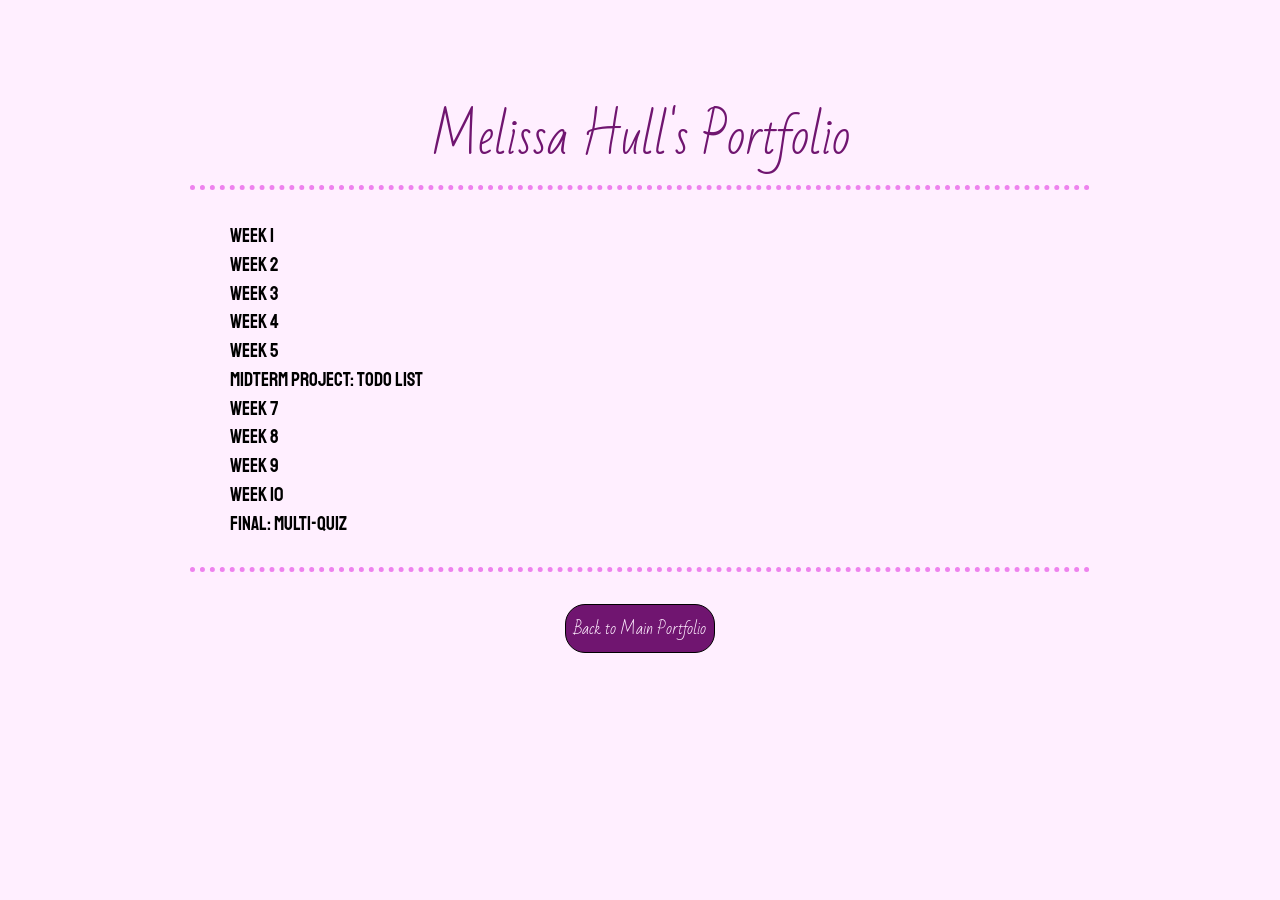
<file: WDD330/index.html>
<!DOCTYPE html>
<html lang="en">

<head>
  <meta charset="UTF-8">
  <meta name="viewport" content="width=device-width, initial-scale=1.0">
  <title>Melissa Hull Portfolio</title>
  <link href="css/main.css" rel="stylesheet">
  <link href="https://fonts.googleapis.com/css2?family=Bad+Script&family=Staatliches&display=swap" rel="stylesheet">
</head>
<body>
    <h1>Melissa Hull's Portfolio</h1>
    <div class="list">
        <ol></ol>
    </div>

    <div class="btn"><a href="../index.html"><button>Back to Main Portfolio</button></a></div>



    <script src="js/main.js"></script>
</body>

</html>
</file>
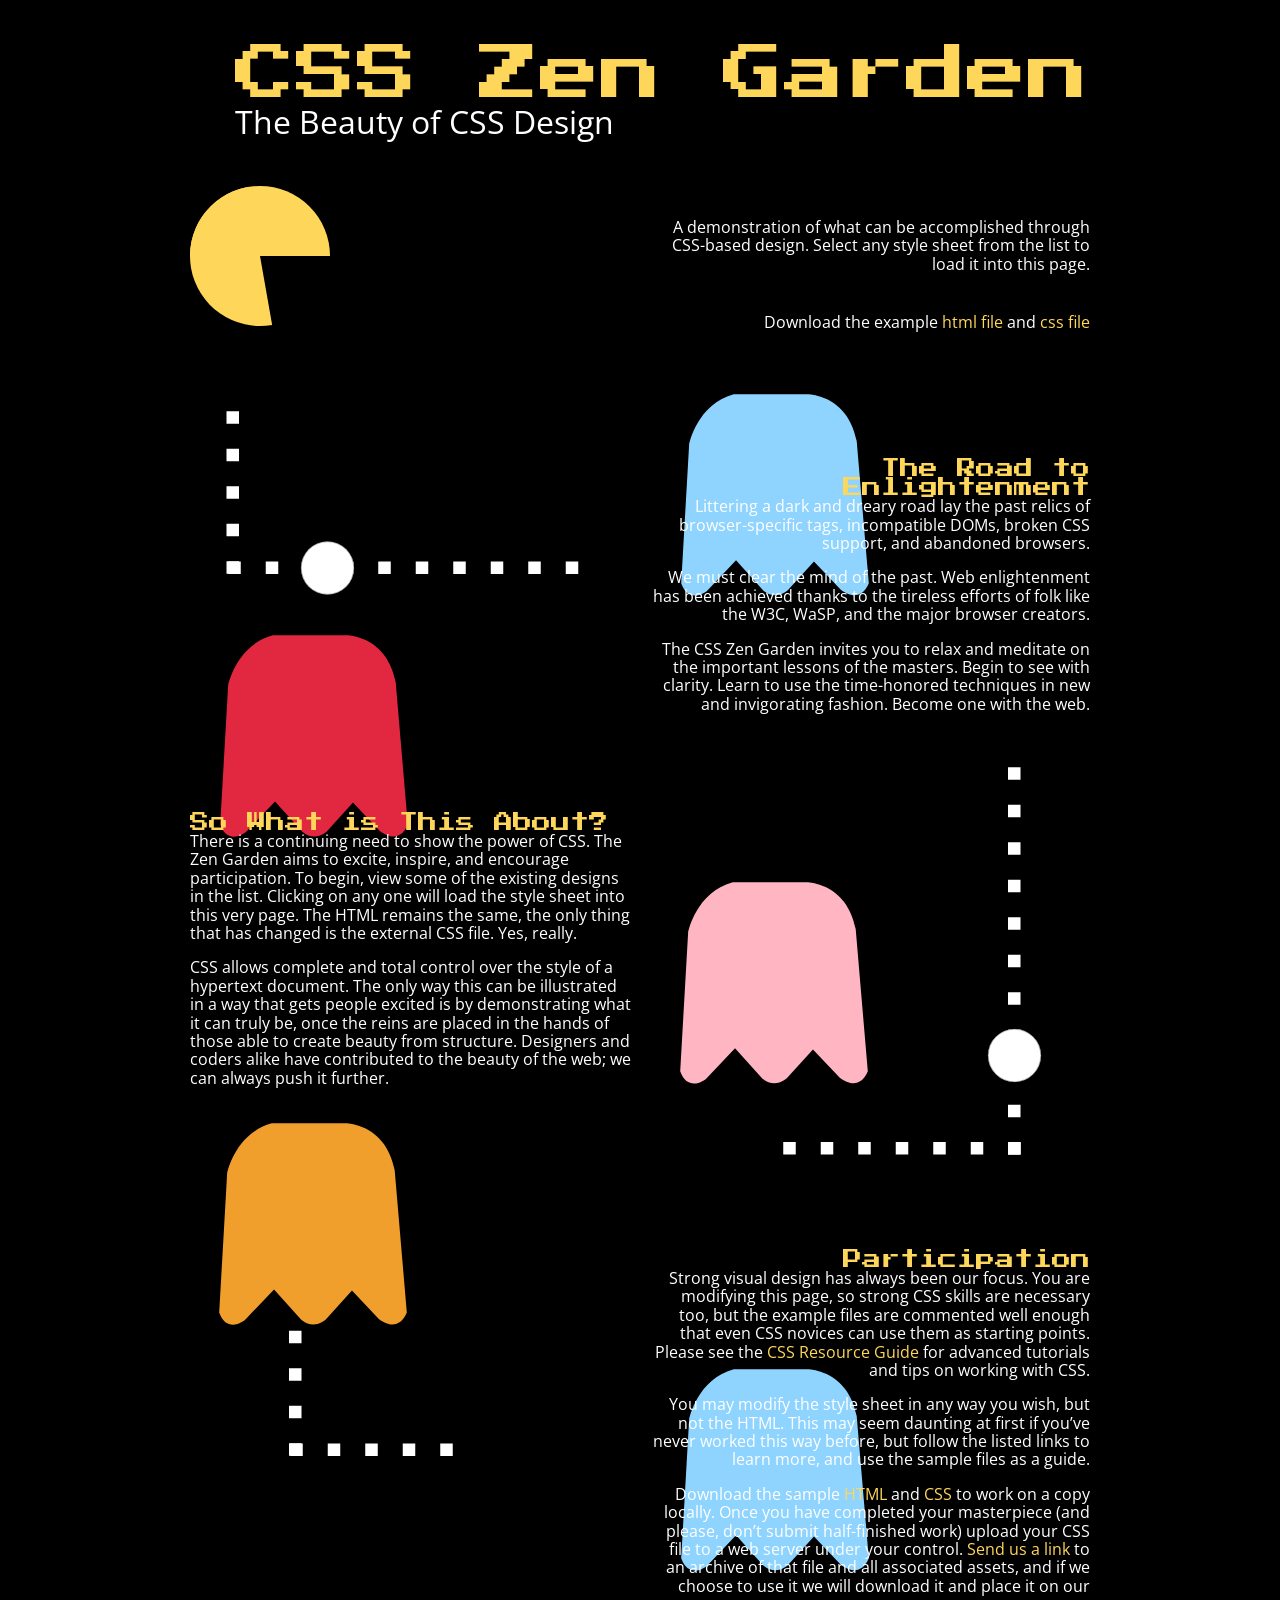
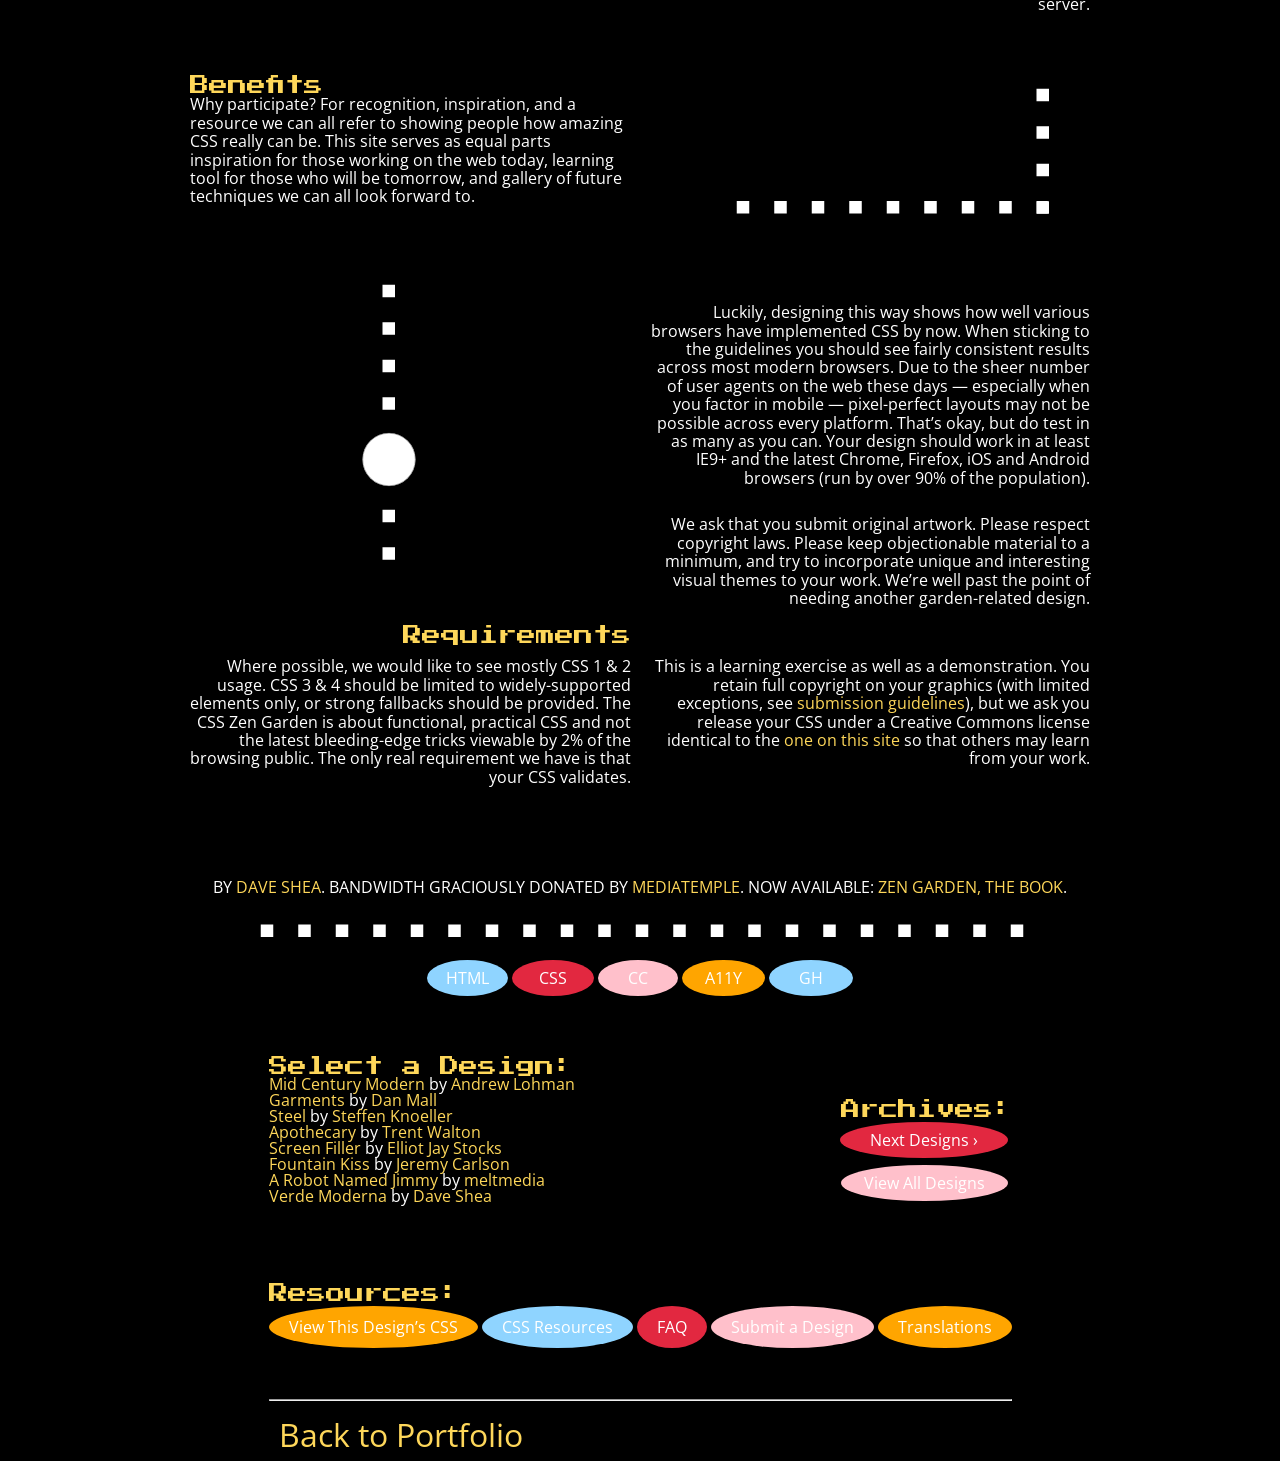
<file: ZenGarden/index.html>
<!DOCTYPE html>
<html lang="en">
<head>
	<meta charset="utf-8">
	<title>CSS Zen Garden: The Beauty of CSS Design</title>

<!--	<link rel="stylesheet" media="screen" href="style.css?v=8may2013">-->
  <link rel="stylesheet" media="screen" href="style.css">
	<link rel="alternate" type="application/rss+xml" title="RSS" href="http://www.csszengarden.com/zengarden.xml">

	<meta name="viewport" content="width=device-width, initial-scale=1.0">
	<meta name="author" content="Dave Shea">
	<meta name="description" content="A demonstration of what can be accomplished visually through CSS-based design.">
	<meta name="robots" content="all">


	<!--[if lt IE 9]>
	<script src="script/html5shiv.js"></script>
	<![endif]-->
</head>

<!--



	View source is a feature, not a bug. Thanks for your curiosity and
	interest in participating!

	Here are the submission guidelines for the new and improved csszengarden.com:

	- CSS3? Of course! Prefix for ALL browsers where necessary.
	- go responsive; test your layout at multiple screen sizes.
	- your browser testing baseline: IE9+, recent Chrome/Firefox/Safari, and iOS/Android
	- Graceful degradation is acceptable, and in fact highly encouraged.
	- use classes for styling. Don't use ids.
	- web fonts are cool, just make sure you have a license to share the files. Hosted 
	  services that are applied via the CSS file (ie. Google Fonts) will work fine, but
	  most that require custom HTML won't. TypeKit is supported, see the readme on this
	  page for usage instructions: https://github.com/mezzoblue/csszengarden.com/

	And a few tips on building your CSS file:

	- use :first-child, :last-child and :nth-child to get at non-classed elements
	- use ::before and ::after to create pseudo-elements for extra styling
	- use multiple background images to apply as many as you need to any element
	- use the Kellum Method for image replacement, if still needed. http://goo.gl/GXxdI
	- don't rely on the extra divs at the bottom. Use ::before and ::after instead.

		
-->

<body id="css-zen-garden">
<div class="page-wrapper">

	<section class="intro" id="zen-intro">
		<header role="banner">
			<h1>CSS Zen Garden</h1>
			<h2>The Beauty of <abbr title="Cascading Style Sheets">CSS</abbr> Design</h2>
		</header>

		<div class="summary" id="zen-summary" role="article">
			<p>A demonstration of what can be accomplished through <abbr title="Cascading Style Sheets">CSS</abbr>-based design. Select any style sheet from the list to load it into this page.</p>
			<p>Download the example <a href="/examples/index" title="This page's source HTML code, not to be modified.">html file</a> and <a href="/examples/style.css" title="This page's sample CSS, the file you may modify.">css file</a></p>
		</div>

		<div class="preamble" id="zen-preamble" role="article">
			<h3>The Road to Enlightenment</h3>
			<p>Littering a dark and dreary road lay the past relics of browser-specific tags, incompatible <abbr title="Document Object Model">DOM</abbr>s, broken <abbr title="Cascading Style Sheets">CSS</abbr> support, and abandoned browsers.</p>
			<p>We must clear the mind of the past. Web enlightenment has been achieved thanks to the tireless efforts of folk like the <abbr title="World Wide Web Consortium">W3C</abbr>, <abbr title="Web Standards Project">WaSP</abbr>, and the major browser creators.</p>
			<p>The CSS Zen Garden invites you to relax and meditate on the important lessons of the masters. Begin to see with clarity. Learn to use the time-honored techniques in new and invigorating fashion. Become one with the web.</p>
		</div>
	</section>

	<div class="main supporting" id="zen-supporting" role="main">
		<div class="explanation" id="zen-explanation" role="article">
			<h3>So What is This About?</h3>
			<p>There is a continuing need to show the power of <abbr title="Cascading Style Sheets">CSS</abbr>. The Zen Garden aims to excite, inspire, and encourage participation. To begin, view some of the existing designs in the list. Clicking on any one will load the style sheet into this very page. The <abbr title="HyperText Markup Language">HTML</abbr> remains the same, the only thing that has changed is the external <abbr title="Cascading Style Sheets">CSS</abbr> file. Yes, really.</p>
			<p><abbr title="Cascading Style Sheets">CSS</abbr> allows complete and total control over the style of a hypertext document. The only way this can be illustrated in a way that gets people excited is by demonstrating what it can truly be, once the reins are placed in the hands of those able to create beauty from structure. Designers and coders alike have contributed to the beauty of the web; we can always push it further.</p>
		</div>

		<div class="participation" id="zen-participation" role="article">
			<h3>Participation</h3>
			<p>Strong visual design has always been our focus. You are modifying this page, so strong <abbr title="Cascading Style Sheets">CSS</abbr> skills are necessary too, but the example files are commented well enough that even <abbr title="Cascading Style Sheets">CSS</abbr> novices can use them as starting points. Please see the <a href="http://www.mezzoblue.com/zengarden/resources/" title="A listing of CSS-related resources"><abbr title="Cascading Style Sheets">CSS</abbr> Resource Guide</a> for advanced tutorials and tips on working with <abbr title="Cascading Style Sheets">CSS</abbr>.</p>
			<p>You may modify the style sheet in any way you wish, but not the <abbr title="HyperText Markup Language">HTML</abbr>. This may seem daunting at first if you&#8217;ve never worked this way before, but follow the listed links to learn more, and use the sample files as a guide.</p>
			<p>Download the sample <a href="/examples/index" title="This page's source HTML code, not to be modified.">HTML</a> and <a href="/examples/style.css" title="This page's sample CSS, the file you may modify.">CSS</a> to work on a copy locally. Once you have completed your masterpiece (and please, don&#8217;t submit half-finished work) upload your <abbr title="Cascading Style Sheets">CSS</abbr> file to a web server under your control. <a href="http://www.mezzoblue.com/zengarden/submit/" title="Use the contact form to send us your CSS file">Send us a link</a> to an archive of that file and all associated assets, and if we choose to use it we will download it and place it on our server.</p>
		</div>

		<div class="benefits" id="zen-benefits" role="article">
			<h3>Benefits</h3>
			<p>Why participate? For recognition, inspiration, and a resource we can all refer to showing people how amazing <abbr title="Cascading Style Sheets">CSS</abbr> really can be. This site serves as equal parts inspiration for those working on the web today, learning tool for those who will be tomorrow, and gallery of future techniques we can all look forward to.</p>
		</div>

		<div class="requirements" id="zen-requirements" role="article">
			<h3>Requirements</h3>
			<p>Where possible, we would like to see mostly <abbr title="Cascading Style Sheets, levels 1 and 2">CSS 1 &amp; 2</abbr> usage. <abbr title="Cascading Style Sheets, levels 3 and 4">CSS 3 &amp; 4</abbr> should be limited to widely-supported elements only, or strong fallbacks should be provided. The CSS Zen Garden is about functional, practical <abbr title="Cascading Style Sheets">CSS</abbr> and not the latest bleeding-edge tricks viewable by 2% of the browsing public. The only real requirement we have is that your <abbr title="Cascading Style Sheets">CSS</abbr> validates.</p>
			<p>Luckily, designing this way shows how well various browsers have implemented <abbr title="Cascading Style Sheets">CSS</abbr> by now. When sticking to the guidelines you should see fairly consistent results across most modern browsers. Due to the sheer number of user agents on the web these days &#8212; especially when you factor in mobile &#8212; pixel-perfect layouts may not be possible across every platform. That&#8217;s okay, but do test in as many as you can. Your design should work in at least IE9+ and the latest Chrome, Firefox, iOS and Android browsers (run by over 90% of the population).</p>
			<p>We ask that you submit original artwork. Please respect copyright laws. Please keep objectionable material to a minimum, and try to incorporate unique and interesting visual themes to your work. We&#8217;re well past the point of needing another garden-related design.</p>
			<p>This is a learning exercise as well as a demonstration. You retain full copyright on your graphics (with limited exceptions, see <a href="http://www.mezzoblue.com/zengarden/submit/guidelines/">submission guidelines</a>), but we ask you release your <abbr title="Cascading Style Sheets">CSS</abbr> under a Creative Commons license identical to the <a href="http://creativecommons.org/licenses/by-nc-sa/3.0/" title="View the Zen Garden's license information.">one on this site</a> so that others may learn from your work.</p>
			<p role="contentinfo">By <a href="http://www.mezzoblue.com/">Dave Shea</a>. Bandwidth graciously donated by <a href="http://www.mediatemple.net/">mediatemple</a>. Now available: <a href="http://www.amazon.com/exec/obidos/ASIN/0321303474/mezzoblue-20/">Zen Garden, the book</a>.</p>
		</div>

		<footer>
			<a href="http://validator.w3.org/check/referer" title="Check the validity of this site&#8217;s HTML" class="zen-validate-html">HTML</a>
			<a href="http://jigsaw.w3.org/css-validator/check/referer" title="Check the validity of this site&#8217;s CSS" class="zen-validate-css">CSS</a>
			<a href="http://creativecommons.org/licenses/by-nc-sa/3.0/" title="View the Creative Commons license of this site: Attribution-NonCommercial-ShareAlike." class="zen-license">CC</a>
			<a href="http://mezzoblue.com/zengarden/faq/#aaa" title="Read about the accessibility of this site" class="zen-accessibility">A11y</a>
			<a href="https://github.com/mezzoblue/csszengarden.com" title="Fork this site on Github" class="zen-github">GH</a>
		</footer>

	</div>


    <aside class="sidebar" role="complementary">
        <div class="wrapper">

            <div class="design-selection" id="design-selection">
                <h3 class="select">Select a Design:</h3>
                <nav role="navigation">
                    <ul>
                        <li>
                            <a href="/221/" class="design-name">Mid Century Modern</a> by						<a href="http://andrewlohman.com/" class="designer-name">Andrew Lohman</a>
                        </li>
                        <li>
                            <a href="/220/" class="design-name">Garments</a> by						<a href="http://danielmall.com/" class="designer-name">Dan Mall</a>
                        </li>
                        <li>
                            <a href="/219/" class="design-name">Steel</a> by						<a href="http://steffen-knoeller.de" class="designer-name">Steffen Knoeller</a>
                        </li>
                        <li>
                            <a href="/218/" class="design-name">Apothecary</a> by						<a href="http://trentwalton.com" class="designer-name">Trent Walton</a>
                        </li>
                        <li>
                            <a href="/217/" class="design-name">Screen Filler</a> by						<a href="http://elliotjaystocks.com/" class="designer-name">Elliot Jay Stocks</a>
                        </li>
                        <li>
                            <a href="/216/" class="design-name">Fountain Kiss</a> by						<a href="http://jeremycarlson.com" class="designer-name">Jeremy Carlson</a>
                        </li>
                        <li>
                            <a href="/215/" class="design-name">A Robot Named Jimmy</a> by						<a href="http://meltmedia.com/" class="designer-name">meltmedia</a>
                        </li>
                        <li>
                            <a href="/214/" class="design-name">Verde Moderna</a> by						<a href="http://www.mezzoblue.com/" class="designer-name">Dave Shea</a>
                        </li>
                    </ul>
                </nav>
            </div>

            <div class="design-archives" id="design-archives">
                <h3 class="archives">Archives:</h3>
                <nav role="navigation">
                    <ul>
                        <li class="next">
                            <a href="/214/page1">
                                Next Designs <span class="indicator">&rsaquo;</span>
                            </a>
                        </li>
                        <li class="viewall">
                            <a href="http://www.mezzoblue.com/zengarden/alldesigns/" title="View every submission to the Zen Garden.">
                                View All Designs
                            </a>
                        </li>
                    </ul>
                </nav>
            </div>

            <div class="zen-resources" id="zen-resources">
                <h3 class="resources">Resources:</h3>
                <ul>
                    <li class="view-css">
                        <a href="style.css" title="View the source CSS file of the currently-viewed design.">
                            View This Design&#8217;s <abbr title="Cascading Style Sheets">CSS</abbr>
                        </a>
                    </li>
                    <li class="css-resources">
                        <a href="http://www.mezzoblue.com/zengarden/resources/" title="Links to great sites with information on using CSS.">
                            <abbr title="Cascading Style Sheets">CSS</abbr> Resources
                        </a>
                    </li>
                    <li class="zen-faq">
                        <a href="http://www.mezzoblue.com/zengarden/faq/" title="A list of Frequently Asked Questions about the Zen Garden.">
                            <abbr title="Frequently Asked Questions">FAQ</abbr>
                        </a>
                    </li>
                    <li class="zen-submit">
                        <a href="http://www.mezzoblue.com/zengarden/submit/" title="Send in your own CSS file.">
                            Submit a Design
                        </a>
                    </li>
                    <li class="zen-translations">
                        <a href="http://www.mezzoblue.com/zengarden/translations/" title="View translated versions of this page.">
                            Translations
                        </a>
                    </li>
                </ul>
            </div>

        </div>
        <hr />
        <h2 style="padding: 10px"><a href="../">Back to Portfolio</a></h2>

    </aside>


</div>

<!--

	These superfluous divs/spans were originally provided as catch-alls to add extra imagery.
	These days we have full ::before and ::after support, favour using those instead.
	These only remain for historical design compatibility. They might go away one day.
		
-->
<div class="extra1" role="presentation"></div><div class="extra2" role="presentation"></div><div class="extra3" role="presentation"></div>
<div class="extra4" role="presentation"></div><div class="extra5" role="presentation"></div><div class="extra6" role="presentation"></div>

</body>
</html>
</file>
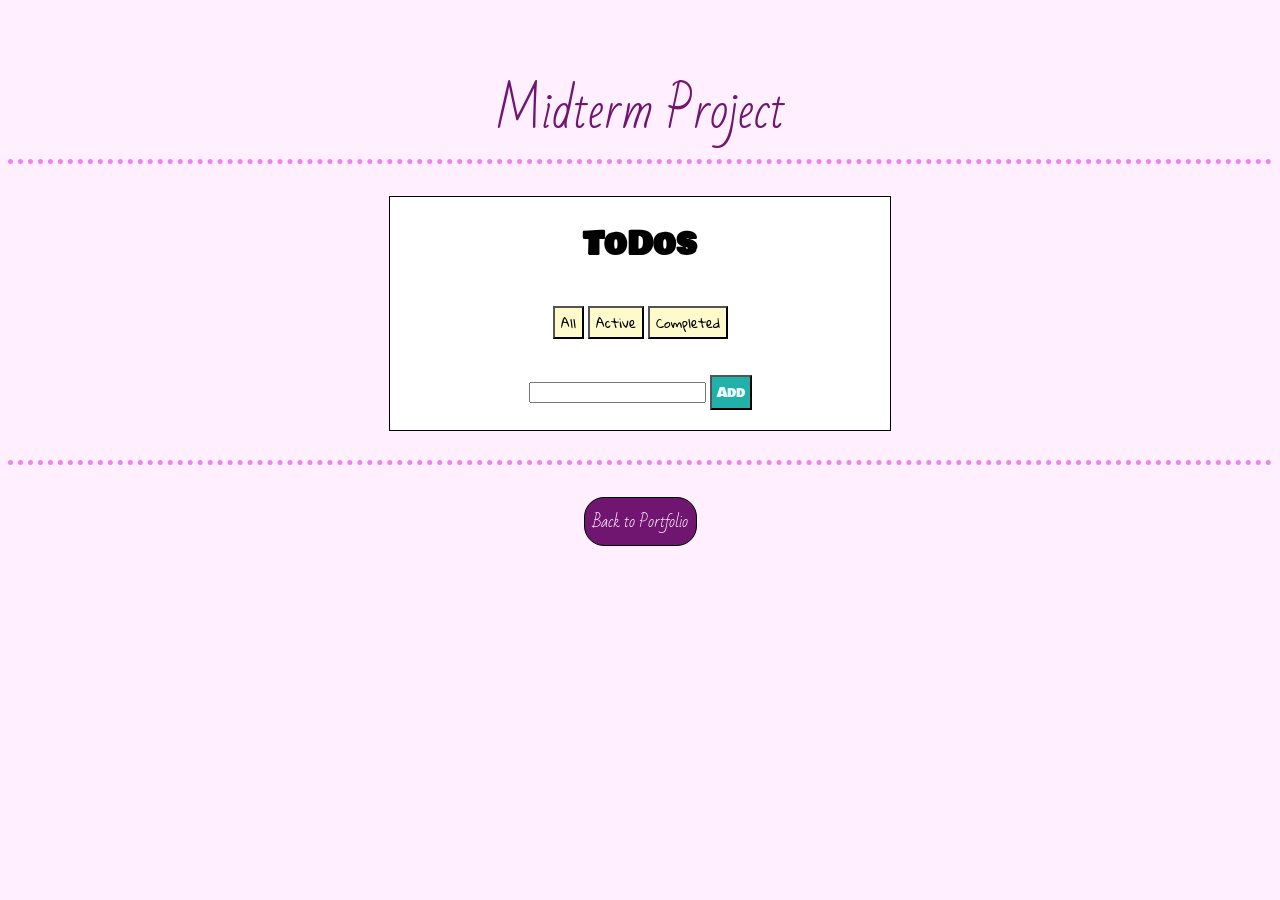
<file: WDD330/todo/index.html>
<!DOCTYPE html>
<html lang="en">

<head>
  <meta charset="UTF-8">
  <meta name="viewport" content="width=device-width, initial-scale=1.0">
  <title>ToDo List</title>
  <link href="https://fonts.googleapis.com/css2?family=Bowlby+One+SC&family=Gloria+Hallelujah&display=swap"
    rel="stylesheet">
  <script type="module" src="js/ToDo.js"></script>
  <link rel="stylesheet" type="text/css" href="css/main.css">
  <link href="https://fonts.googleapis.com/css2?family=Bad+Script&family=Staatliches&display=swap" rel="stylesheet">

  <style>
    body {
      background-color: rgb(255, 239, 255);
    }

    .portfolio {
      font: 3rem 'Bad Script', cursive;
      padding: 2rem 2rem 0;
      text-align: center;
      color: rgb(112, 21, 112);
      border-bottom: violet 5px dotted;
    }

    #portfoliobtn {
      background-color: rgb(112, 21, 112);
      border: 1px black solid;
      border-radius: 20px;
      padding: .5rem;
      color: rgb(255, 239, 255);
      font: 1rem 'Bad Script', cursive;
      cursor: pointer;
      transition: box-shadow .3s ease-in-out;
      margin: 1rem;
    }

    .btn {
      text-align: center;
      border-top: violet 5px dotted;
      padding-top: 1rem;
      margin-top: 1.8rem;
      clear: both;
    }

    #portfoliobtn:hover {
      box-shadow: 0 0 40px 40px violet;
    }
  </style>
</head>

<body>
  <h1 class="portfolio">Midterm Project</h1>

  <div class="container">
    <h1>ToDos</h1>

    <div class="todos-wrapper">
      <div id="todos">

      </div>

      <div class="todo-filters">
        <button id='allFilter'>All</button>
        <button id='activeFilter'>Active</button>
        <button id='completedFilter'>Completed</button>
      </div>
    </div>

    <div class="add-todo-wrapper">
      <input id="todoInput" type="text">
      <button id="addBtn">Add</button>
    </div>
  </div>

  <div class='btn'><a href=" ../index.html"> <button id="portfoliobtn">Back to Portfolio</button></a></div>
</body>

</html>
</file>
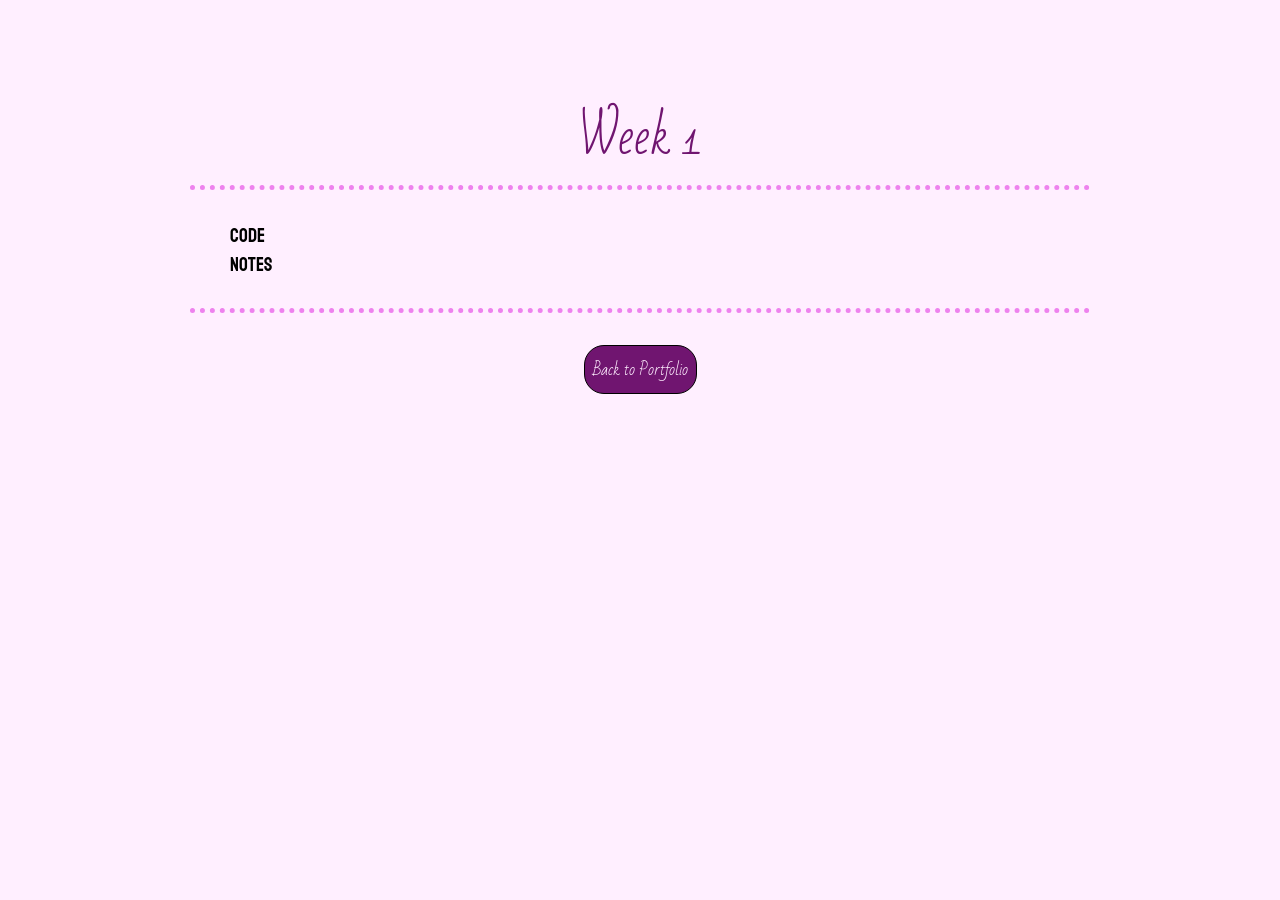
<file: WDD330/week1/index.html>
<!DOCTYPE html>
<html lang="en">

<head>
  <meta charset="UTF-8">
  <meta name="viewport" content="width=device-width, initial-scale=1.0">
  <title>Week 1</title>
  <link href="../css/main.css" rel="stylesheet">
  <link href="https://fonts.googleapis.com/css2?family=Bad+Script&family=Staatliches&display=swap" rel="stylesheet">
</head>

<body>
  <h1>Week 1</h1>

  <ul>
    <li><a href='code.html'>Code</a></li>
    <li><a href="notes.html">Notes</a></li>
  </ul>

  <div class="btn"><a href="../index.html"><button>Back to Portfolio</button></a></div>

</body>

</html>
</file>
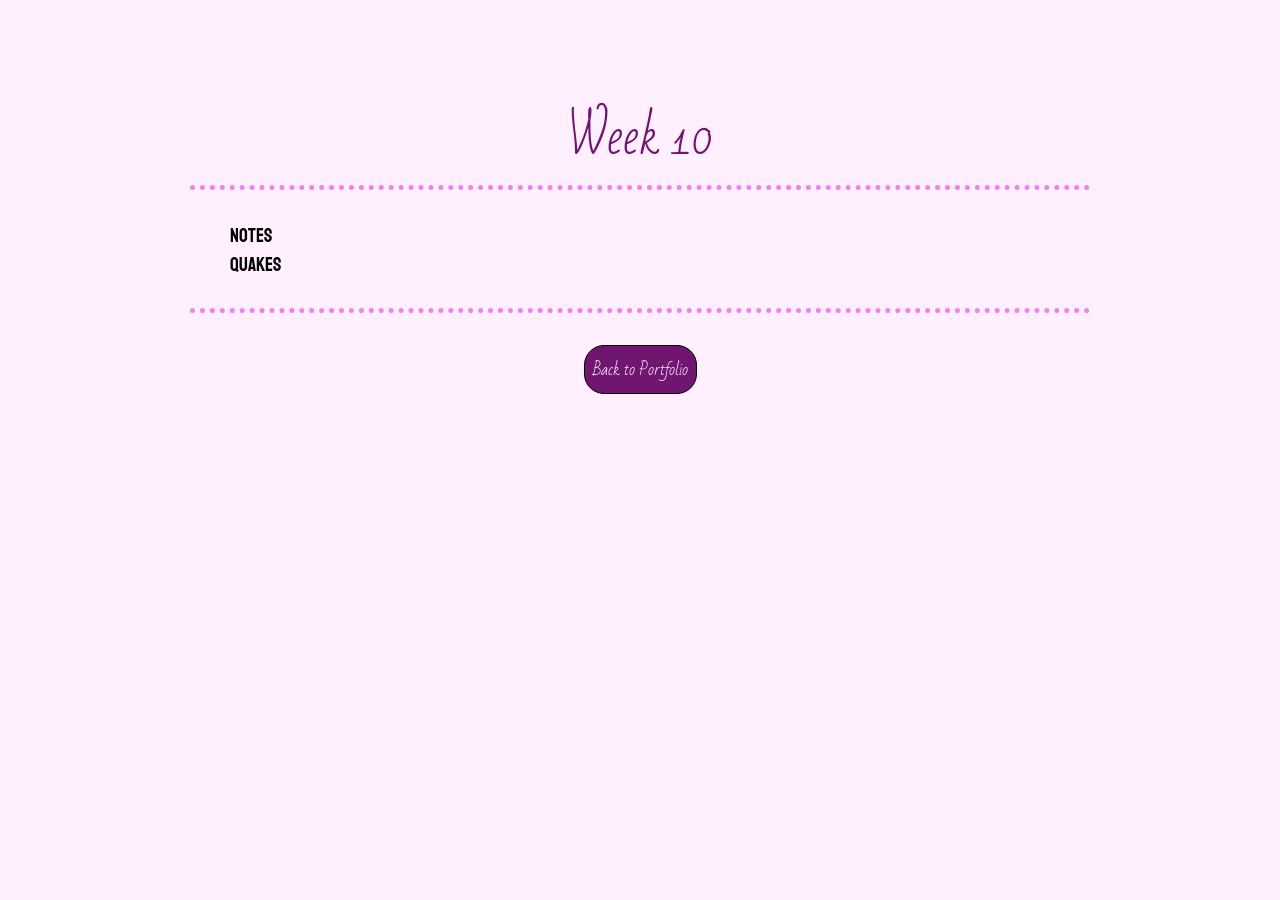
<file: WDD330/week10/index.html>
<!DOCTYPE html>
<html lang="en">
<head>
  <meta charset="UTF-8">
  <meta name="viewport" content="width=device-width, initial-scale=1.0">
  <title>Week 10</title>
  <link href="../css/main.css" rel="stylesheet">
  <link href="https://fonts.googleapis.com/css2?family=Bad+Script&family=Staatliches&display=swap" rel="stylesheet">

</head>
<body>
  <body>
    <h1>Week 10</h1>
    <ul>
<!--    <li><a href='code.html'>Code</a></li>-->
        <li><a href="notes.html">Notes</a></li>
        <li><a href="quakes.html">Quakes</a></li>
    </ul>
    

    <div class="btn"><a href="../index.html"><button>Back to Portfolio</button></a></div>
  </body>
</body>
</html>
</file>
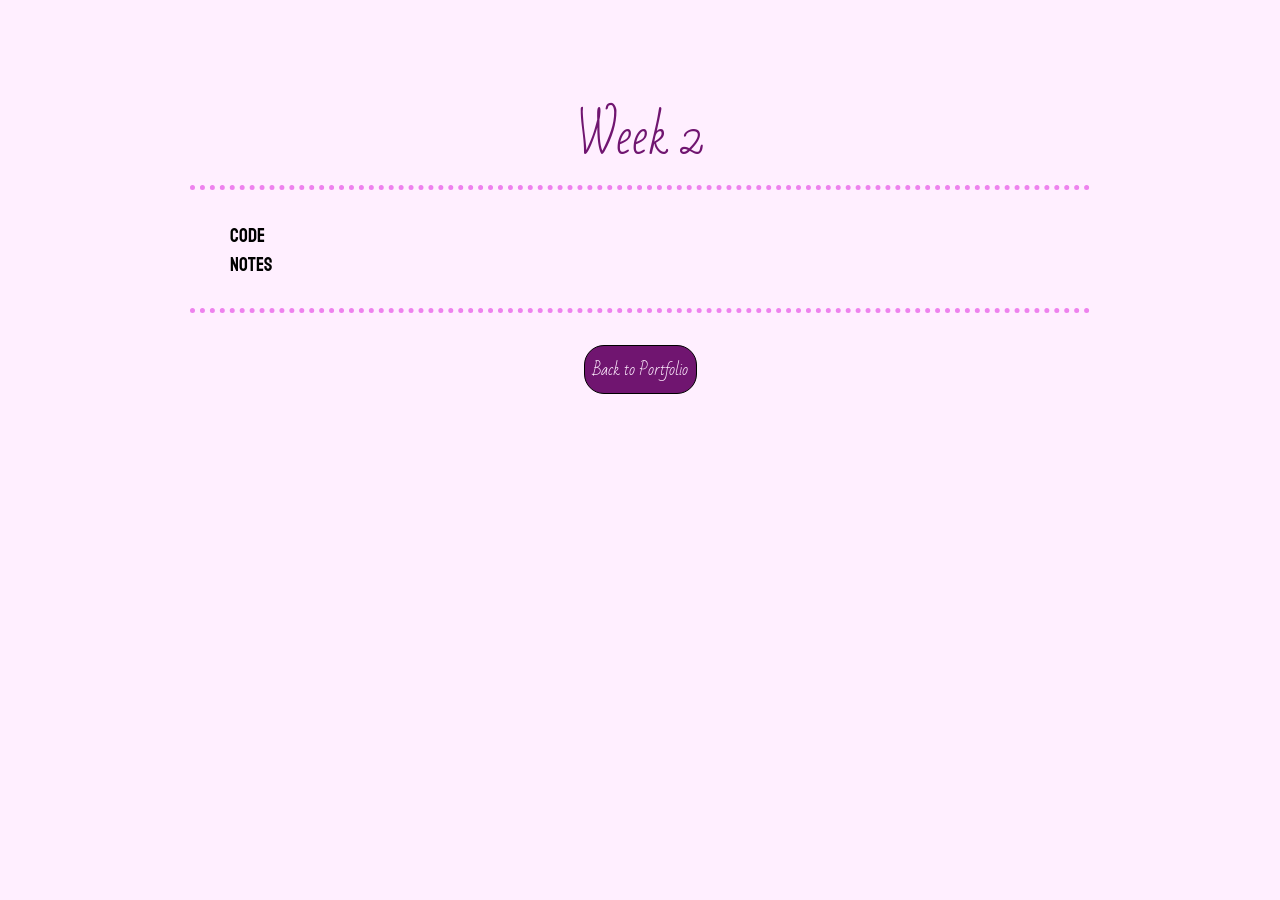
<file: WDD330/week2/index.html>
<!DOCTYPE html>
<html lang="en">
<head>
    <meta charset="UTF-8">
    <meta name="viewport" content="width=device-width, initial-scale=1.0">
    <title>Week 2</title>
    <link href="../css/main.css" rel="stylesheet">
    <link href="https://fonts.googleapis.com/css2?family=Bad+Script&family=Staatliches&display=swap" rel="stylesheet">

</head>
<body>
    <h1>Week 2</h1>
    <ul>
        <li><a href='code.html'>Code</a></li>
        <li><a href="notes.html">Notes</a></li>
    </ul>

    <div class="btn"><a href="../index.html"><button>Back to Portfolio</button></a></div>
 
</body>
</html>
</file>
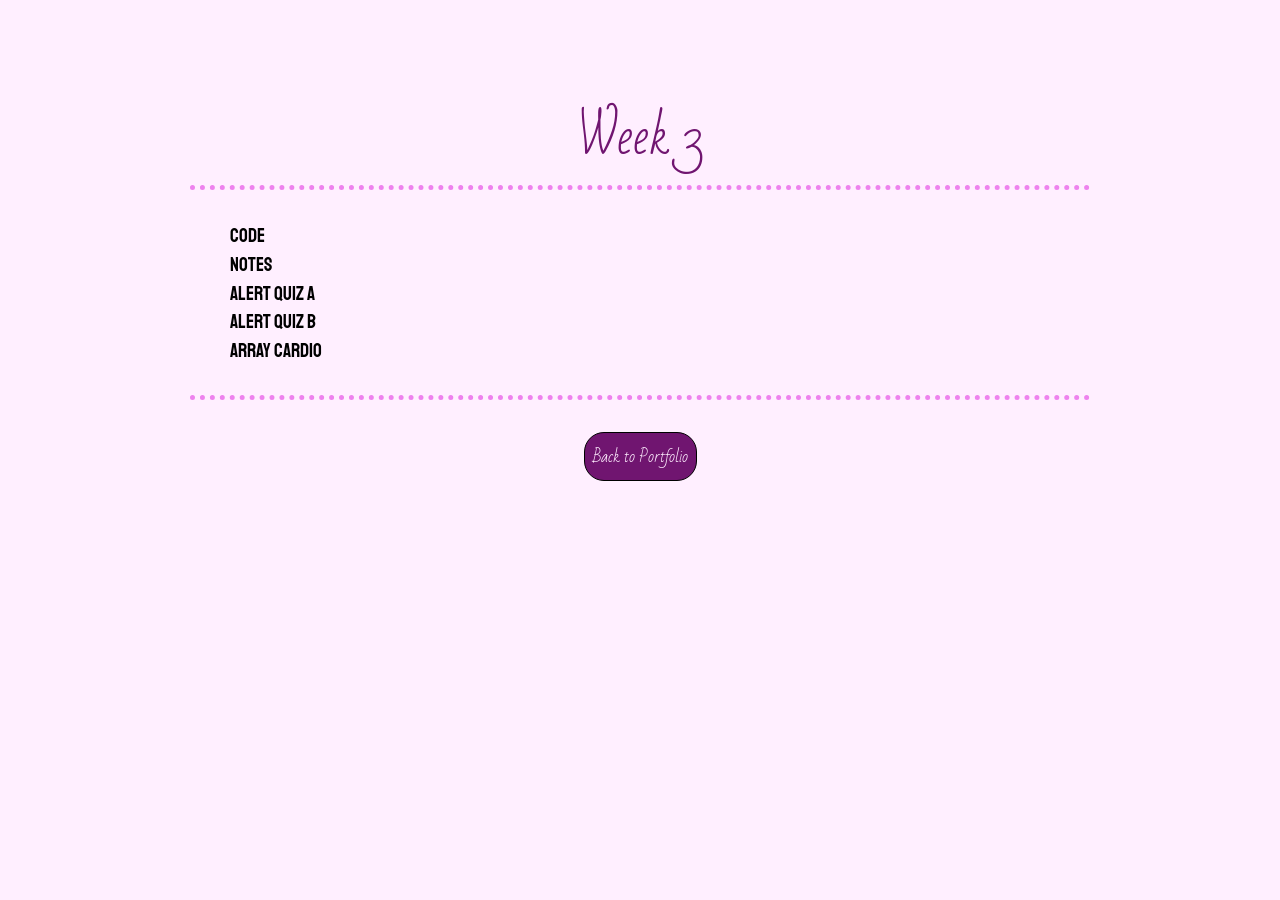
<file: WDD330/week3/index.html>
<!DOCTYPE html>
<html lang="en">
<head>
    <meta charset="UTF-8">
    <meta name="viewport" content="width=device-width, initial-scale=1.0">
    <title>Week 3</title>
    <link href="../css/main.css" rel="stylesheet">
    <link href="https://fonts.googleapis.com/css2?family=Bad+Script&family=Staatliches&display=swap" rel="stylesheet">

</head>
<body>
    <h1>Week 3</h1>
    <ul>
        <li><a href='code.html'>Code</a></li>
        <li><a href="notes.html">Notes</a></li>
        <li><a href="quizA.html">Alert Quiz A</a></li>
        <li><a href="quizB.html">Alert Quiz B</a></li>
        <li><a href="arraycardio.html">Array Cardio</a></li>
    </ul>

    <div class="btn"><a href="../index.html"><button>Back to Portfolio</button></a></div>
  </body>
</html>
</file>
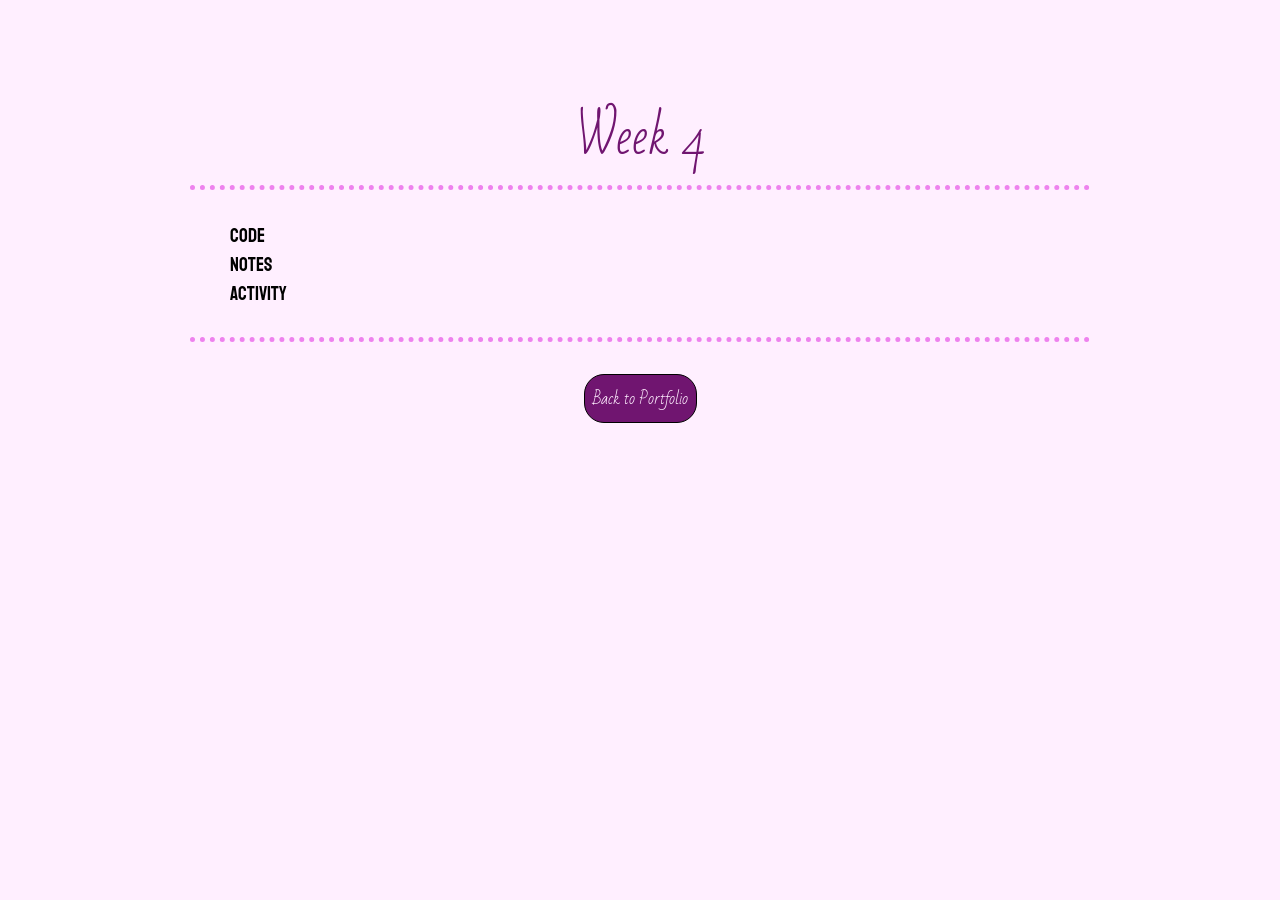
<file: WDD330/week4/index.html>
<!DOCTYPE html>
<html lang="en">
<head>
    <meta charset="UTF-8">
    <meta name="viewport" content="width=device-width, initial-scale=1.0">
    <title>Week 4</title>
    <link href="../css/main.css" rel="stylesheet">
    <link href="https://fonts.googleapis.com/css2?family=Bad+Script&family=Staatliches&display=swap" rel="stylesheet">

</head>
<body>
    <h1>Week 4</h1>
    <ul>
        <li><a href='code/code.html'>Code</a></li>
        <li><a href="notes.html">Notes</a></li>
        <li><a href="activity/index.html">Activity</a></li>
    </ul>

    <div class="btn"><a href="../index.html"><button>Back to Portfolio</button></a></div>
  </body>
</html>
</file>
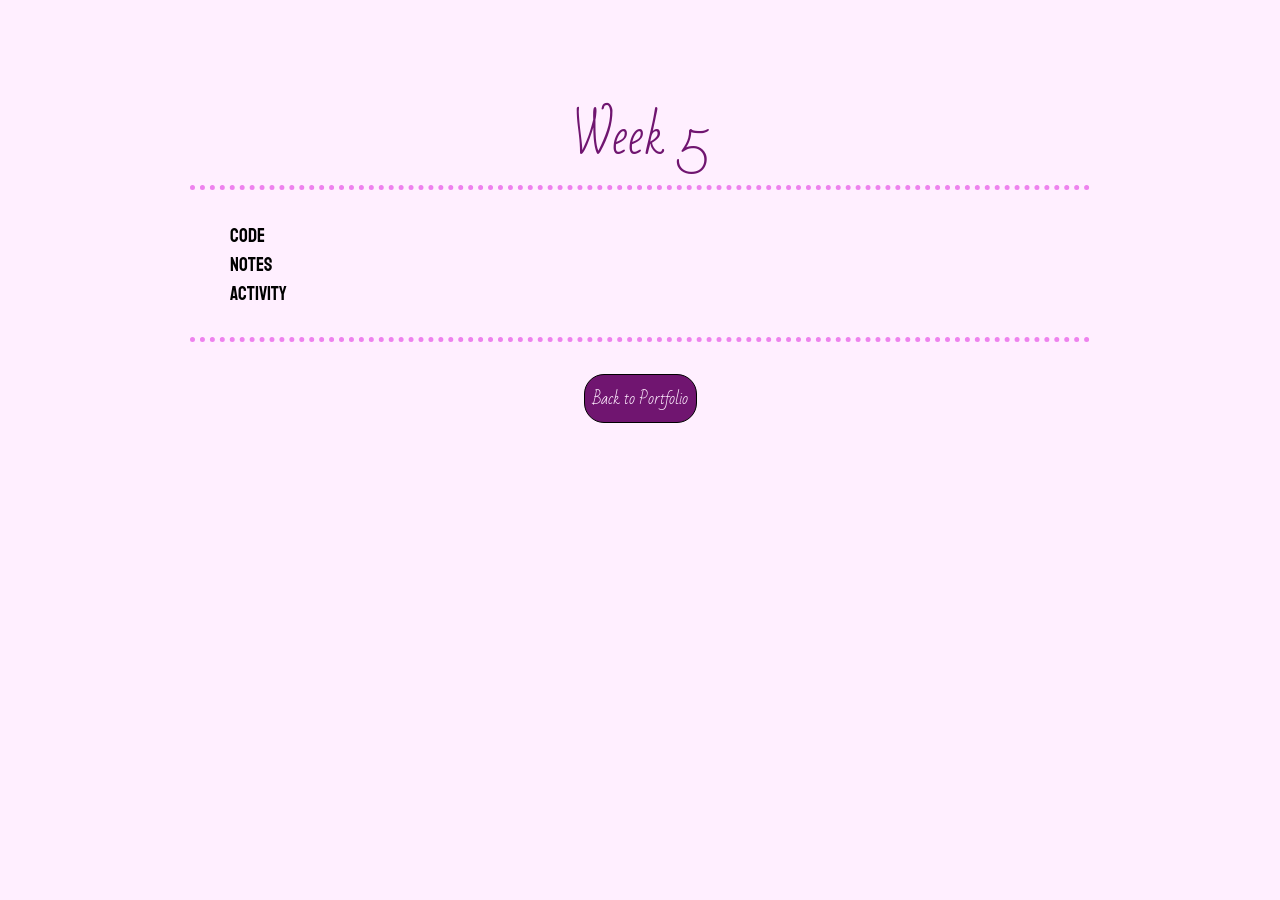
<file: WDD330/week5/index.html>
<!DOCTYPE html>
<html lang="en">
<head>
    <meta charset="UTF-8">
    <meta name="viewport" content="width=device-width, initial-scale=1.0">
    <title>Week 5</title>
    <link href="../css/main.css" rel="stylesheet">
    <link href="https://fonts.googleapis.com/css2?family=Bad+Script&family=Staatliches&display=swap" rel="stylesheet">

</head>
<body>
    <h1>Week 5</h1>
    <ul>
        <li><a href='code/code.html'>Code</a></li>
        <li><a href="notes.html">Notes</a></li>
        <li><a href="activity/index.html">Activity</a></li>
    </ul>

    <div class="btn"><a href="../index.html"><button>Back to Portfolio</button></a></div>
  </body>
</html>
</file>
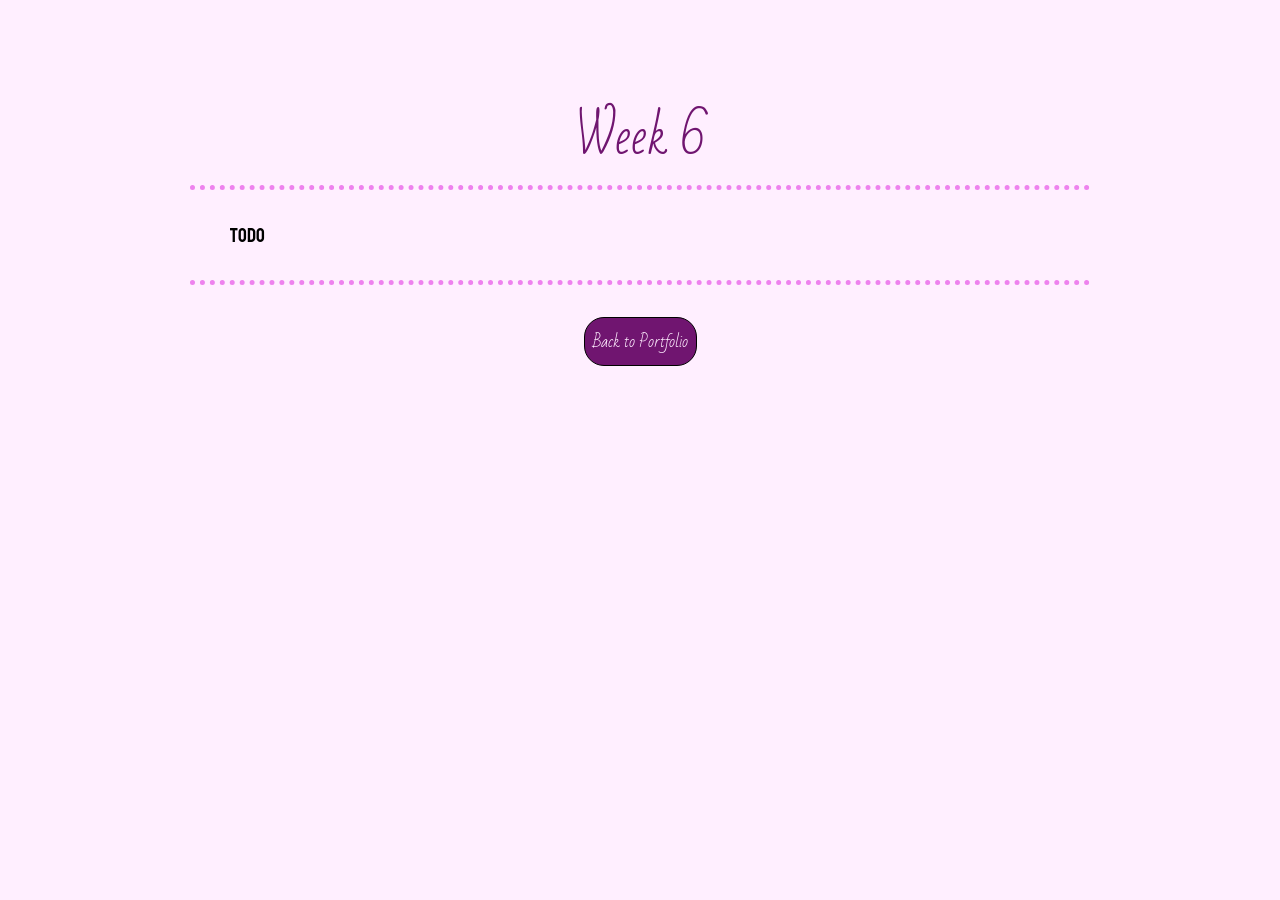
<file: WDD330/week6/index.html>
<!DOCTYPE html>
<html lang="en">
<head>
    <meta charset="UTF-8">
    <meta name="viewport" content="width=device-width, initial-scale=1.0">
    <title>Midterm</title>
    <link href="../css/main.css" rel="stylesheet">
    <link href="https://fonts.googleapis.com/css2?family=Bad+Script&family=Staatliches&display=swap" rel="stylesheet">

</head>
<body>
    <h1>Week 6</h1>
    <ul>
        <li><a href='../todo/index.html'>Todo</a></li>
    </ul>

    <div class="btn"><a href="../index.html"><button>Back to Portfolio</button></a></div>
  </body>
</html>
</file>
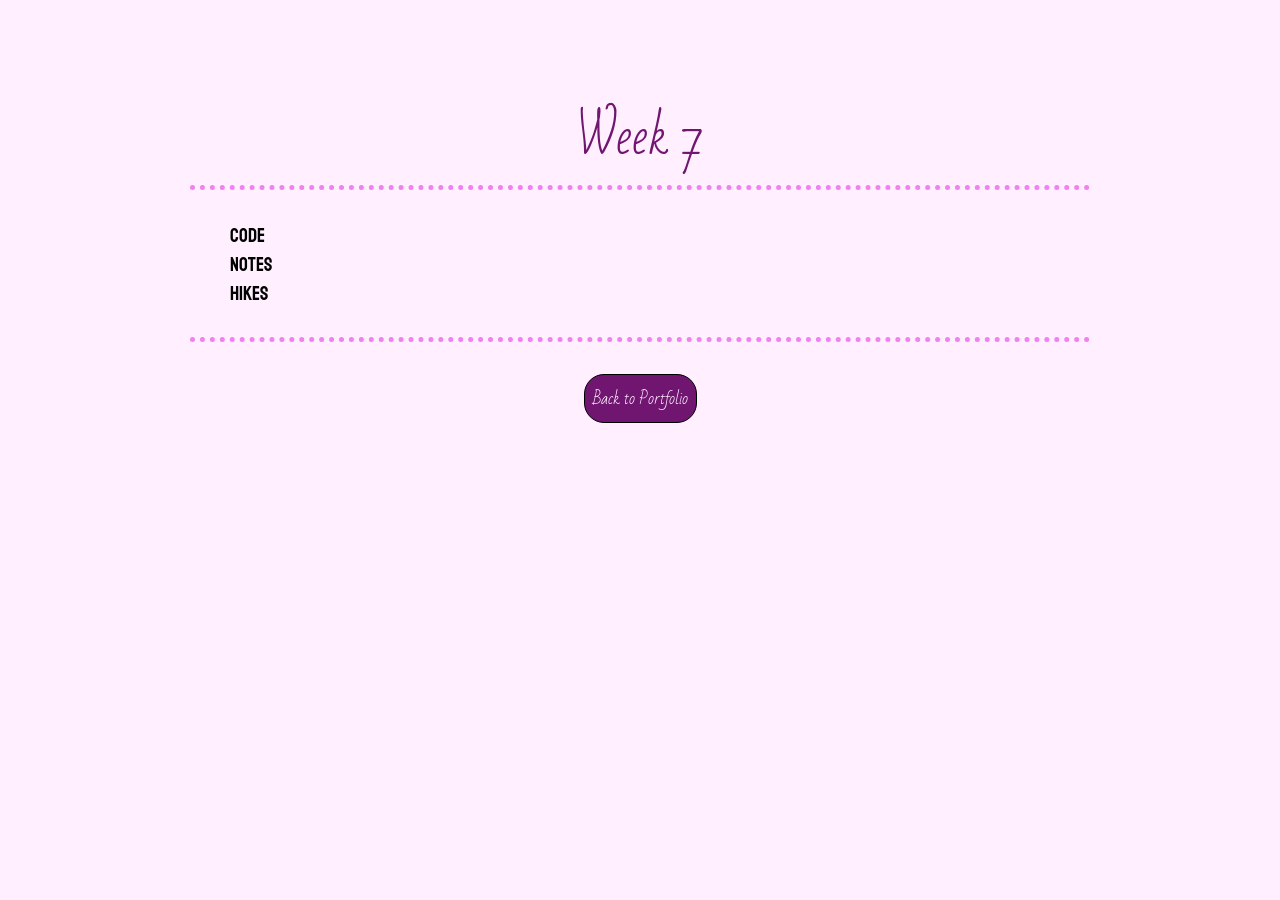
<file: WDD330/week7/index.html>
<!DOCTYPE html>
<html lang="en">
<head>
  <meta charset="UTF-8">
  <meta name="viewport" content="width=device-width, initial-scale=1.0">
  <title>Week 6</title>
  <link href="../css/main.css" rel="stylesheet">
  <link href="https://fonts.googleapis.com/css2?family=Bad+Script&family=Staatliches&display=swap" rel="stylesheet">

</head>
<body>
  <body>
    <h1>Week 7</h1>
    <ul>
        <li><a href='code.html'>Code</a></li>
        <li><a href="notes.html">Notes</a></li>
        <li><a href="hiking-complete.html">Hikes</a></li>
    </ul>
    

    <div class="btn"><a href="../index.html"><button>Back to Portfolio</button></a></div>
  </body>
</body>
</html>
</file>
<file: WDD330/css/main.css>
body {
  background-color: rgb(255, 239, 255);
  padding: 2%;
  max-width: 900px;
  margin: auto;
}

h1 {
  font: 3rem 'Bad Script', cursive;
  padding: 2rem 2rem 0;
  text-align: center;
  color: rgb(112, 21, 112);
  border-bottom: violet 5px dotted;
}

li {
  list-style: none;
  font: 1.2rem/1.5 'Staatliches', cursive;

}

.displaydots * {
  list-style: circle;
}

.displaydots ul li,
.displaydots ol li {
  font-family: 'Lucida Sans', 'Lucida Sans Regular', 'Lucida Grande', 'Lucida Sans Unicode', Geneva, Verdana, sans-serif;
}

a {
  text-decoration: none;
  color: black;
  font: 1.2rem/1.5 'Staatliches', cursive;
}

a:active {
  color: black;
}

li a:hover {
  color: rgb(140, 228, 255);
}

a:visited {
  color: violet;
}

button {
  background-color: rgb(112, 21, 112);
  border: 1px black solid;
  border-radius: 20px;
  padding: .5rem;
  color: rgb(255, 239, 255);
  font: 1rem 'Bad Script', cursive;
  cursor: pointer;
  transition: box-shadow .3s ease-in-out;
  margin: 1rem;
}

button:hover {
  box-shadow: 0 0 40px 40px violet;
}

.btn {
  text-align: center;
  border-top: violet 5px dotted;
  padding-top: 1rem;
  margin-top: 1.8rem;
  clear: both;
}

label, h2, h3, h4 {
  font: 1.2rem 'Staatliches', cursive;
}

textarea {
  width: 100%;
}

p {
  font-family: 'Lucida Sans', 'Lucida Sans Regular', 'Lucida Grande', 'Lucida Sans Unicode', Geneva, Verdana, sans-serif;
}
</file>
<file: ZenGarden/style.css>
@import url("https://fonts.googleapis.com/css2?family=Open+Sans&family=Press+Start+2P&display=swap");
html {
  box-sizing: border-box;
}

*,
*::before,
*::after {
  box-sizing: inherit;
}

html,
body,
div,
span,
applet,
object,
iframe,
h1,
h2,
h3,
h4,
h5,
h6,
p,
blockquote,
pre,
a,
abbr,
acronym,
address,
big,
cite,
code,
del,
dfn,
em,
img,
ins,
kbd,
q,
s,
samp,
small,
strike,
strong,
sub,
sup,
tt,
var,
b,
u,
i,
center,
dl,
dt,
dd,
ol,
ul,
li,
fieldset,
form,
label,
legend,
table,
caption,
tbody,
tfoot,
thead,
tr,
th,
td,
article,
aside,
canvas,
details,
embed,
figure,
figcaption,
footer,
header,
hgroup,
menu,
nav,
output,
ruby,
section,
summary,
time,
mark,
audio,
video {
  border: 0;
  font: inherit;
  font-size: 100%;
  margin: 0;
  padding: 0;
  vertical-align: baseline;
}

article,
aside,
details,
figcaption,
figure,
footer,
header,
hgroup,
menu,
nav,
section,
main {
  display: block;
}

body {
  line-height: 1;
}

ol,
ul {
  list-style: none;
}

blockquote,
q {
  quotes: none;
}

blockquote::before,
blockquote::after,
q::before,
q::after {
  content: '';
  content: none;
}

table {
  border-collapse: collapse;
  border-spacing: 0;
}

body {
  background-color: #000;
  color: #fff;
  font-family: "Open Sans", sans-serif;
  margin: auto;
  overflow-x: hidden;
  padding: 3%;
}

@media (min-width: 945px) {
  body {
    margin: auto;
    max-width: 900px;
    padding: 0;
  }
}

h1 {
  color: #fed75a;
  font-family: "Press Start 2P", cursive;
  font-size: 2.5rem;
  font-weight: 300;
  padding: 5% 0 0 5%;
}

@media (min-width: 545px) {
  h1 {
    font-size: 2.8rem;
  }
}

@media (min-width: 945px) {
  h1 {
    font-size: 3.8rem;
  }
}

h2 {
  font-size: 1.5rem;
  padding: 0 5%;
}

@media (min-width: 945px) {
  h2 {
    font-size: 2rem;
  }
}

h3 {
  color: #fed75a;
  font-family: "Press Start 2P", cursive;
  font-size: 1.2rem;
}

@media (min-width: 945px) {
  h3 {
    padding-top: 25%;
  }
}

@media (min-width: 945px) {
  .resources {
    padding-top: 0;
  }
}

p {
  line-height: 1.15;
  padding-bottom: 1rem;
}

abbr {
  text-decoration: none;
}

a {
  color: #fed75a;
  text-decoration: none;
}

a:hover {
  color: #301ddd;
}

.summary,
.preamble,
.participation,
.requirements {
  text-align: right;
}

.summary,
.preamble,
#zen-supporting,
.sidebar {
  margin: auto;
  max-width: 500px;
}

@media (min-width: 945px) {
  .summary,
  .preamble,
  #zen-supporting,
  .sidebar {
    max-width: 100%;
  }
}

.summary {
  padding-top: 15%;
}

.summary :last-child {
  padding: 1.5rem 0 8rem;
}

.requirements :nth-child(6) {
  padding: 4rem 0;
  text-align: center;
  text-transform: uppercase;
}

.design-archives {
  padding: 2.5rem 0;
  text-align: right;
}

.zen-resources {
  padding: 2.5rem 0;
}

.zen-resources ul {
  text-align: center;
}

.extra2 {
  padding-top: 5rem;
}

.requirements,
.benefits,
.participation,
.explanation,
.preamble {
  padding: 10% 0;
}

@media (min-width: 545px) {
  .requirements,
  .benefits,
  .participation,
  .explanation,
  .preamble {
    border: 0;
    padding-top: 200px;
  }
}

@media (min-width: 945px) {
  .requirements,
  .benefits,
  .participation,
  .explanation,
  .preamble {
    padding: 0;
  }
}

.preamble {
  margin-top: 5rem;
}

@media (min-width: 545px) {
  .preamble {
    margin-top: 0;
  }
}

@media (min-width: 945px) {
  .preamble {
    margin: -125px 0 0;
  }
}

body {
  display: grid;
  grid-template: 275px / 1fr;
}

body .page-wrapper {
  grid-area: 1 / 1 / -1 / 2;
}

body .extra1 {
  grid-area: 2 / 1 / 3 / 2;
}

body .extra2 {
  grid-area: 3 / 1 / 4 / 2;
}

body .extra3 {
  grid-area: 4 / 1 / 5 / 2;
}

body .extra4 {
  grid-area: 5 / 1 / 6 / 2;
}

body .extra5 {
  grid-area: 6 / 1 / 7 / 2;
}

body .extra6 {
  grid-area: 7 / 1 / 8 / 2;
}

@media (min-width: 945px) {
  body {
    grid-gap: 2%;
    grid-template: 75px/repeat(2, 1fr);
  }
  body .page-wrapper {
    display: grid;
    grid-area: 1 / 1 / -1 / 3;
    grid-gap: 2%;
    grid-template: auto/repeat(2, 1fr);
  }
  body .page-wrapper .intro {
    display: grid;
    grid-area: 1 / 1 / 2 / 3;
    grid-gap: 2%;
    grid-template: auto/repeat(2, 1fr);
  }
  body .page-wrapper .intro header {
    grid-column: 1 / 3;
  }
  body .page-wrapper .intro .summary {
    grid-column: 2 / 3;
  }
  body .page-wrapper .intro .preamble {
    grid-column: 2 / 3;
  }
  body .page-wrapper #zen-supporting {
    display: grid;
    grid-area: 2 / 1 / 3 / 3;
    grid-gap: 2%;
    grid-template: auto/repeat(2, 1fr);
  }
  body .page-wrapper #zen-supporting .explanation {
    grid-area: 1 / 1 / 2 / 2;
  }
  body .page-wrapper #zen-supporting .participation {
    grid-area: 2 / 2 / 3 / 3;
  }
  body .page-wrapper #zen-supporting .benefits {
    grid-area: 3 / 1 / 4 / 2;
  }
  body .page-wrapper #zen-supporting .requirements {
    display: grid;
    grid-area: 4 / 1 / 5 / 3;
    grid-gap: 2%;
    grid-template: auto/repeat(2, 1fr);
  }
  body .page-wrapper #zen-supporting .requirements h3 {
    grid-area: 2 / 1 / 3 / 2;
    place-self: end;
  }
  body .page-wrapper #zen-supporting .requirements :nth-child(2) {
    grid-area: 3 / 1 / 4 / 2;
  }
  body .page-wrapper #zen-supporting .requirements :nth-child(3) {
    grid-area: 1 / 2 / 2 / 3;
  }
  body .page-wrapper #zen-supporting .requirements :nth-child(4) {
    grid-area: 2 / 2 / 3 / 3;
  }
  body .page-wrapper #zen-supporting .requirements :nth-child(5) {
    grid-area: 3 / 2 / 4 / 3;
  }
  body .page-wrapper #zen-supporting .requirements :nth-child(6) {
    grid-area: 4 / 1 / 5 / 3;
  }
  body .page-wrapper #zen-supporting footer {
    grid-area: 5 / 1 / 6 / 3;
  }
  body .page-wrapper .sidebar {
    grid-area: 3 / 1 / 4 / 3;
  }
  body .page-wrapper .sidebar .wrapper {
    display: grid;
    grid-template: auto/repeat(2, 1fr);
  }
  body .page-wrapper .sidebar .wrapper .design-selection {
    grid-area: 1 / 1 / 2 / 2;
  }
  body .page-wrapper .sidebar .wrapper .design-archives {
    grid-area: 1 / 2 / 2 / 3;
    place-self: end;
  }
  body .page-wrapper .sidebar .wrapper .zen-resources {
    grid-area: 3 / 1 / 4 / 3;
  }
  body .extra1 {
    grid-area: 2 / 1 / 3 / 2;
  }
  body .extra2 {
    grid-area: 3 / 2 / 4 / 3;
  }
  body .extra3 {
    grid-area: 4 / 1 / 5 / 2;
  }
  body .extra4 {
    grid-area: 5 / 2 / 6 / 3;
  }
  body .extra5 {
    grid-area: 6 / 1 / 7 / 2;
  }
  body .extra6 {
    grid-area: 7 / 2 / 8 / 3;
  }
}

footer > * {
  border-radius: 50%;
  color: #fff;
  display: inline-block;
  padding: 10px;
  text-decoration: none;
  text-transform: uppercase;
}

footer {
  padding-bottom: 8%;
  text-align: center;
}

footer :first-child {
  background-color: #8fd4ff;
}

footer :nth-child(2) {
  background-color: #e22840;
}

footer :nth-child(3) {
  background-color: #ffc0cb;
}

footer :nth-child(4) {
  background-color: #ffa500;
}

footer :nth-child(5) {
  background-color: #8fd4ff;
}

@media (min-width: 945px) {
  footer :first-child {
    padding: 10px 19px;
  }
  footer :nth-child(2) {
    padding: 10px 27px;
  }
  footer :nth-child(3) {
    padding: 10px 30px;
  }
  footer :nth-child(4) {
    padding: 10px 23px;
  }
  footer :nth-child(5) {
    padding: 10px 30px;
  }
}

.design-selection {
  padding: 2.5rem 0;
}

footer a:hover {
  border-radius: 0;
  color: #fff;
  font-weight: 900;
}

.next a,
.viewall a {
  border-radius: 50%;
  color: #fff;
  display: inline-block;
  margin: .2rem;
  text-decoration: none;
}

.next a:hover,
.viewall a:hover {
  border-radius: 0;
  font-weight: 900;
}

.next a {
  background-color: #e22840;
  padding: 10px 30px;
}

.viewall a {
  background-color: #ffc0cb;
  padding: 10px 23px;
}

.zen-resources a:hover {
  border-radius: 0;
  font-weight: 900;
}

.view-css,
.css-resources,
.zen-faq,
.zen-submit,
.zen-translations {
  display: inline-block;
  margin: 1rem 0;
}

.view-css a,
.css-resources a,
.zen-faq a,
.zen-submit a,
.zen-translations a {
  border-radius: 50%;
  color: #fff;
  display: inline;
  padding: 10px 20px;
  text-decoration: none;
}

.view-css a {
  background-color: #ffa500;
}

.css-resources a {
  background-color: #8fd4ff;
}

.css-resources abbr {
  color: #fff;
}

.zen-faq a {
  background-color: #e22840;
}

.zen-faq abbr {
  color: #fff;
}

.zen-submit a {
  background-color: #ffc0cb;
}

.zen-translations a {
  background-color: #ffa500;
}

.extra2,
.extra3,
.extra4,
.extra5,
.extra6 {
  max-width: 150px;
  overflow: hidden;
  position: relative;
  width: auto;
  z-index: -1;
}

.extra2:hover,
.extra3:hover,
.extra4:hover,
.extra5:hover,
.extra6:hover {
  content: url("./svg/dark_blue_ghost.svg");
}

@media (min-width: 545px) {
  .extra2,
  .extra3,
  .extra4,
  .extra5,
  .extra6 {
    max-width: 250px;
  }
}

.extra2,
.extra4,
.extra6 {
  animation: enterLeft 10s linear infinite;
}

.extra3,
.extra5 {
  animation: enterRight 10s linear infinite;
}

.extra2,
.extra6 {
  content: url("./svg/blue_ghost.svg");
}

.extra3 {
  content: url("./svg/red_ghost.svg");
}

.extra4 {
  content: url("./svg/pink_ghost.svg");
}

.extra5 {
  content: url("./svg/orange_ghost.svg");
}

@keyframes enterRight {
  0% {
    right: -275%;
  }
  100% {
    right: 175%;
  }
}

@keyframes enterLeft {
  0% {
    left: -275%;
  }
  100% {
    left: 175%;
  }
}

.extra1 {
  -moz-animation: eating-top 0.5s infinite;
  -webkit-animation: eating-top 0.5s infinite;
  animation: eating-top 0.5s infinite;
  -moz-transform-origin: bottom;
  -ms-transform-origin: bottom;
  -o-transform-origin: bottom;
  -webkit-transform-origin: bottom;
  transform-origin: bottom;
  background: #fed75a;
  border-radius: 100em 100em 0 0;
  height: 50px;
  margin: 5em 0 0;
  width: 100px;
}

.extra1::before {
  -moz-animation: eating-bottom 0.5s infinite;
  -webkit-animation: eating-bottom 0.5s infinite;
  animation: eating-bottom 0.5s infinite;
  -moz-transform: rotate(80deg);
  -ms-transform: rotate(80deg);
  -o-transform: rotate(80deg);
  -webkit-transform: rotate(80deg);
  transform: rotate(80deg);
  -moz-transform-origin: top;
  -ms-transform-origin: top;
  -o-transform-origin: top;
  -webkit-transform-origin: top;
  transform-origin: top;
  background: #fed75a;
  border-radius: 0 0 100em 100em;
  content: '';
  display: block;
  height: 50px;
  margin-top: 50px;
  position: absolute;
  width: 100px;
}

.extra1::after {
  -moz-transform-origin: pac-man-center;
  -ms-transform-origin: pac-man-center;
  -o-transform-origin: pac-man-center;
  -webkit-transform-origin: pac-man-center;
  transform-origin: pac-man-center;
  -moz-animation: pac-man-center .5s infinite, pacman-pellet .5s -.33s infinite linear;
  -webkit-animation: pac-man-center .5s infinite, pacman-pellet .5s -.33s infinite linear;
  animation: pac-man-center .5s infinite, pacman-pellet .5s -.33s infinite linear;
  border-radius: 0;
  content: '';
  display: block;
  height: 15px;
  margin-left: 42.5px;
  margin-top: 42.5px;
  position: absolute;
  width: 15px;
}

@media (min-width: 545px) {
  .extra1 {
    height: 70px;
    width: 140px;
  }
  .extra1::before {
    height: 70px;
    margin-top: 70px;
    width: 140px;
  }
  .extra1::after {
    height: 20px;
    margin-left: 60px;
    margin-top: 60px;
    width: 20px;
  }
}

@keyframes eating-top {
  0% {
    transform: rotate(-40deg);
  }
  50% {
    transform: rotate(0deg);
  }
  100% {
    transform: rotate(-40deg);
  }
}

@keyframes eating-bottom {
  0% {
    transform: rotate(80deg);
  }
  50% {
    transform: rotate(0deg);
  }
  100% {
    transform: rotate(80deg);
  }
}

@keyframes pac-man-center {
  0% {
    transform: rotate(40deg);
  }
  50% {
    transform: rotate(0deg);
  }
  100% {
    transform: rotate(40deg);
  }
}

@keyframes pacman-pellet {
  0% {
    box-shadow: 70px 0 0 0 #fff, 120px 0 0 0 #fff, 170px 0 0 0 #fff, 220px 0 0 0 #fff;
    opacity: 1;
  }
  100% {
    box-shadow: 20px 0 0 0 #fff, 70px 0 0 0 #fff, 120px 0 0 0 #fff, 170px 0 0 0 #fff;
  }
}

::before,
::after {
  z-index: -99;
}

.preamble {
  padding-bottom: 36%;
  position: relative;
}

.preamble::before {
  content: url("./svg/mobile_down_left_down_pp.svg");
  left: 30%;
  position: absolute;
  top: -30%;
}

.preamble::after {
  content: url("./svg/mobile_down_pp.svg");
  left: 28%;
  position: absolute;
  top: 70%;
}

@media (min-width: 545px) {
  .preamble {
    padding-bottom: 0;
  }
  .preamble::before {
    left: 40%;
    top: -10%;
  }
  .preamble::after {
    top: 95%;
  }
}

@media (min-width: 945px) {
  .preamble::before {
    content: url("./svg/desktop_down_right_pp.svg");
    left: -140%;
    top: -10%;
  }
  .preamble::after {
    content: url("./svg/desktop_down_left_pp.svg");
    left: -25%;
    top: 65%;
  }
}

.participation {
  padding: 36% 0;
  position: relative;
}

.participation::before {
  content: url("./svg/mobile_down_right_down.svg");
  left: 30%;
  position: absolute;
  top: -10%;
}

.participation::after {
  content: url("./svg/mobile_down_left_down.svg");
  left: 30%;
  position: absolute;
  top: 78%;
}

@media (min-width: 545px) {
  .participation {
    padding-bottom: 0;
  }
  .participation::after {
    top: 97%;
  }
}

@media (min-width: 945px) {
  .participation {
    padding: 0;
  }
  .participation::before {
    content: url("./svg/desktop_down_right.svg");
    left: -150%;
    top: 0;
  }
  .participation::after {
    content: url("./svg/desktop_down_left.svg");
    left: -30%;
    top: 85%;
  }
}

.benefits {
  padding-bottom: 36%;
  position: relative;
}

.benefits::after {
  content: url("./svg/mobile_down_pp.svg");
  left: 30%;
  position: absolute;
  top: 50%;
}

@media (min-width: 545px) {
  .benefits {
    padding-bottom: 0;
  }
  .benefits::after {
    top: 98%;
  }
}

@media (min-width: 945px) {
  .benefits {
    margin: -100px 0 45px;
  }
  .benefits::after {
    content: url("./svg/desktop_down_pp.svg");
    left: -40%;
    top: 100%;
  }
}

.requirements {
  position: relative;
}

.requirements::after {
  content: url("./svg/bottom_line.svg");
  left: -50%;
  position: absolute;
  top: 76%;
}

@media (min-width: 545px) {
  .requirements::after {
    left: -250px;
    top: 725px;
  }
}

@media (min-width: 945px) {
  .requirements::after {
    left: -45px;
    top: 440px;
  }
}
/*# sourceMappingURL=style.css.map */
</file>
<file: WDD330/todo/css/main.css>
.container {
  max-width: 500px;
  border: 1px solid black;
  margin: auto;
  background-color: white;
}

h1 {
  text-align: center;
  font-family: 'Bowlby One SC', cursive;
}

.add-todo-wrapper {
  text-align: center;
  padding: 20px;
}

.todo {
  width: 300px;
  border: 1px solid black;
  margin: 5px auto;
}

.todo-filters {
  text-align: center;
}

.complete-btn {
  width: 30px;
  height: 30px;
  margin: 10px;
  font-family: 'Bowlby One SC', cursive;
}

.todo-content {
  font-family: 'Gloria Hallelujah', cursive;
  display: inline;
  margin: 10px;
  font-size: 20px;
}

.todo-delete-btn {
  float: right;
  background-color: rgb(255, 92, 92);
  height: 40px;
  width: 40px;
  margin: 5px;
  font-size: 20px;
}

#addBtn {
  background-color: lightseagreen;
  color: aliceblue;
  padding: 5px;
  font-family: 'Bowlby One SC', cursive;
}

.strike {
  text-decoration: line-through;
  opacity: 20%;
}

.check:before {
  content: '\2713';
}

button {
  font-family: 'Gloria Hallelujah', cursive;
  background-color: rgba(255, 230, 0, 0.205);
  margin-top: 1rem;
}
</file>
